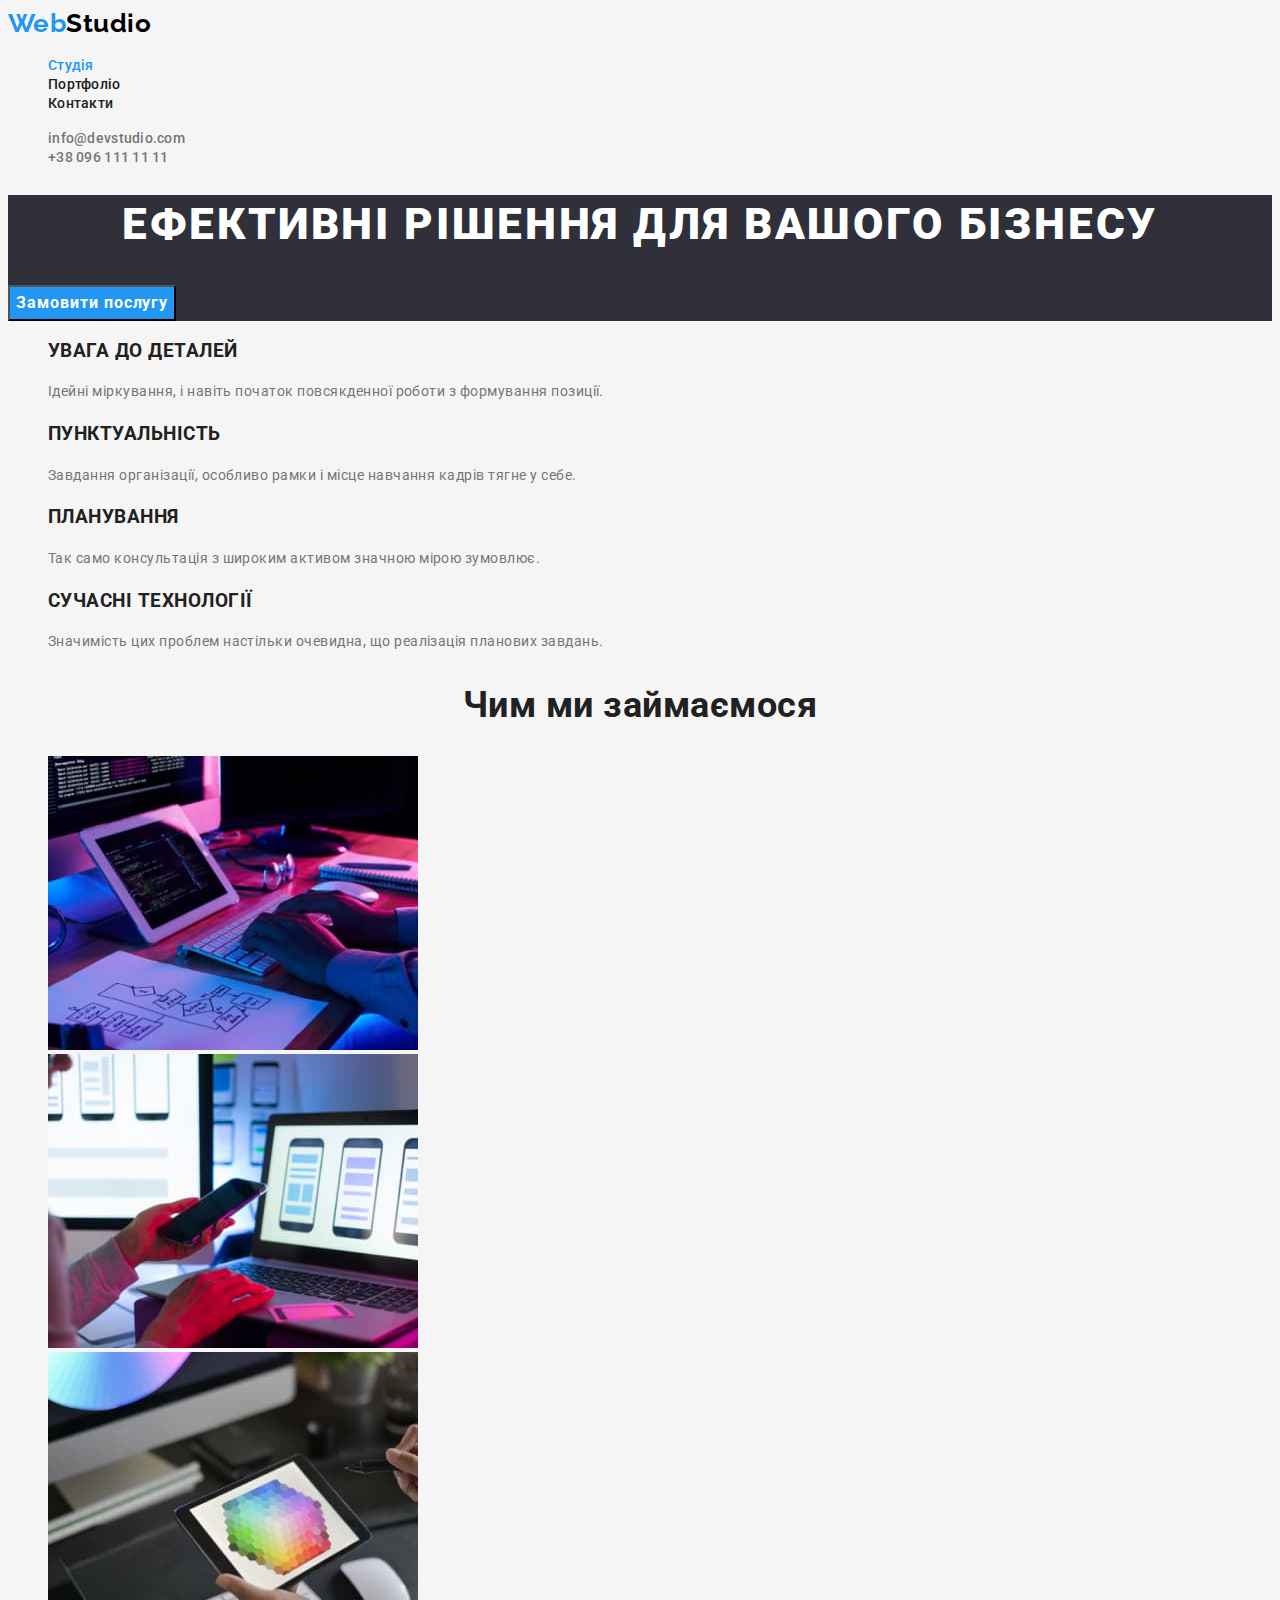
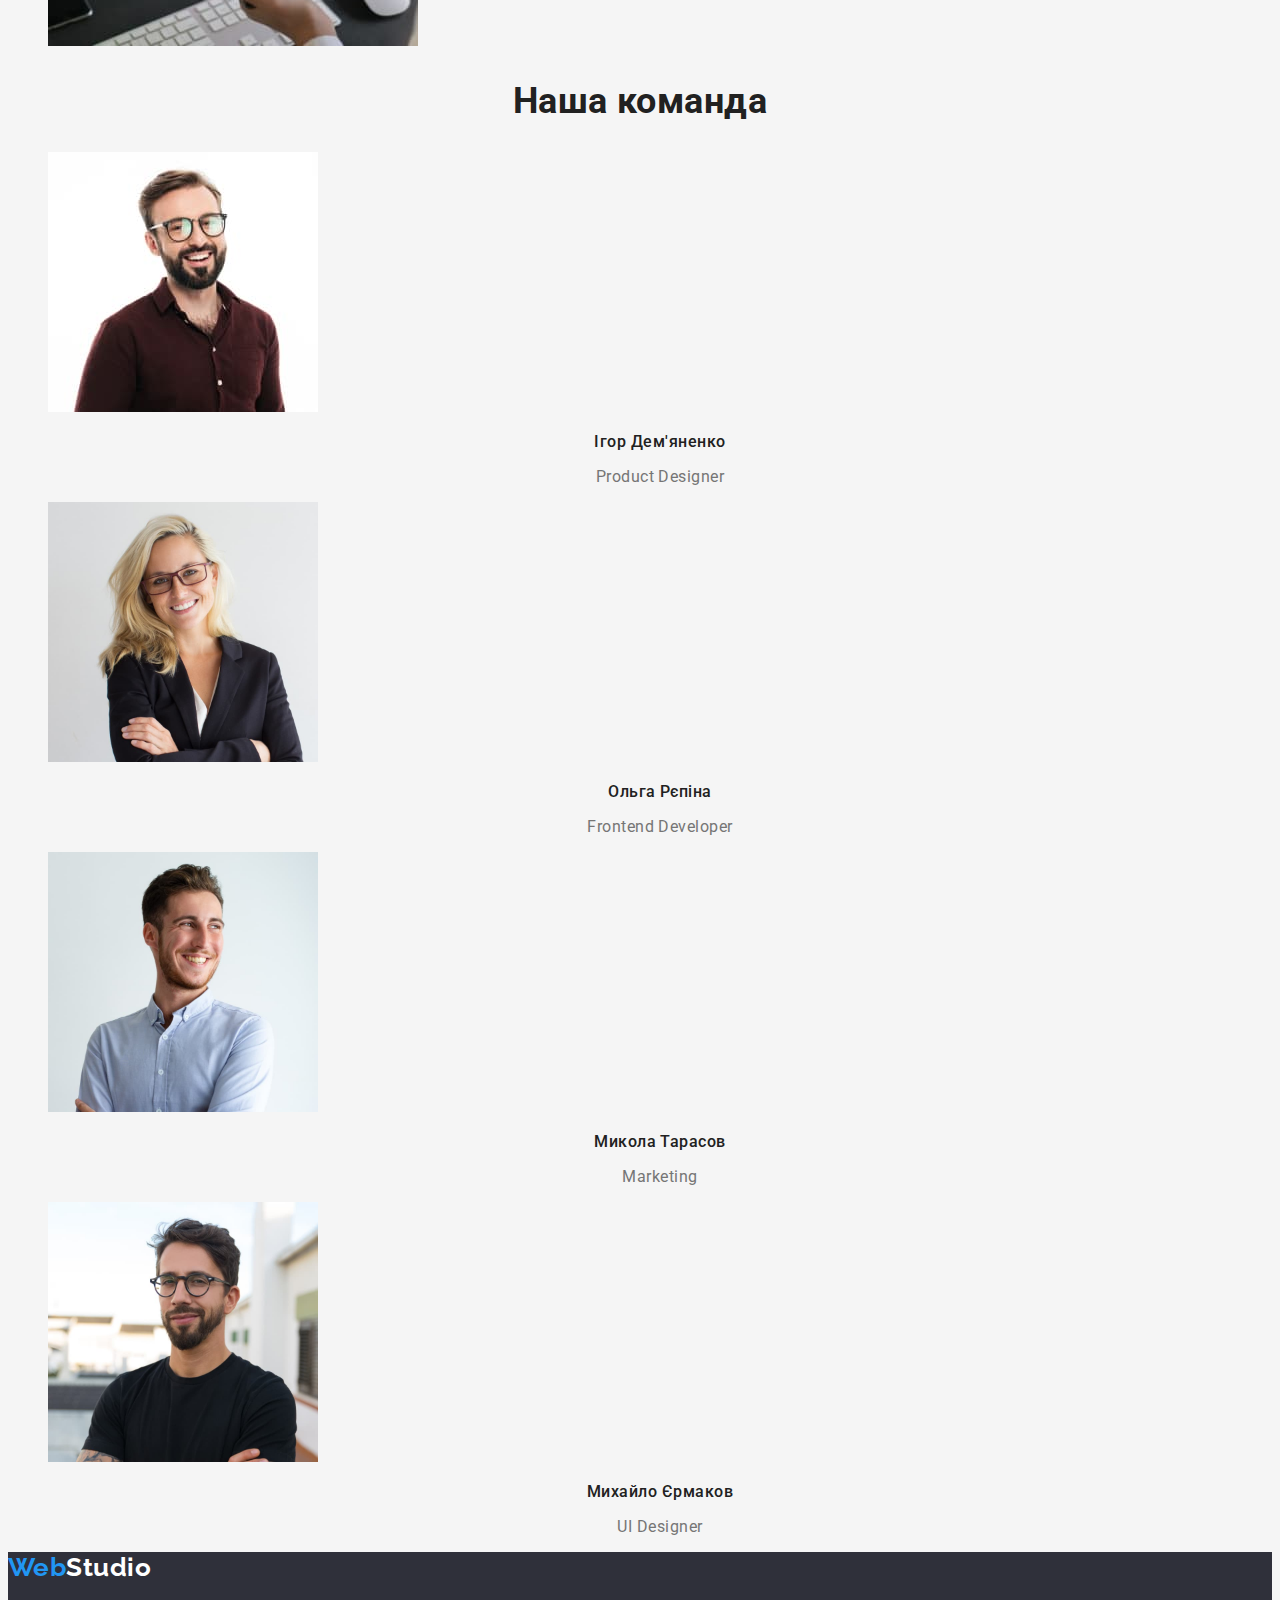
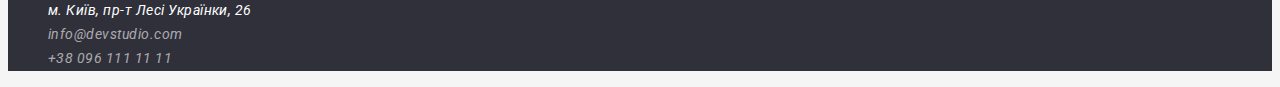
<file: index.html>
<!DOCTYPE html>
<html lang="uk">
  <head>
    <meta charset="UTF-8" />
    <meta http-equiv="X-UA-Compatible" content="IE=edge" />
    <meta name="viewport" content="width=device-width, initial-scale=1.0" />
    <title lang="en">WebStudio</title>
    <link
      href="https://fonts.googleapis.com/css2?family=Raleway:wght@700&family=Roboto:wght@400;500;700;900&display=swap"
      rel="stylesheet"
    />
    <link rel="stylesheet" href="./css/style.css" />
  </head>
  <body>
    <!--шапка сайта-->
    <header class="page-header">
      <nav>
        <a href="" class="logo">Web<span class="logo-header">Studio</span></a>
        <ul class="site-nav-list">
          <li><a href="./index.html" class="nav-link-carrent">Студія</a></li>
          <li><a href="./portfolio.html" class="nav-link">Портфоліо</a></li>
          <li><a href="" class="nav-link">Контакти</a></li>
        </ul>
      </nav>
      <ul class="auth-nav-list">
        <li>
          <a href="mailto:info@devstudio.com" class="contakt-link"
            >info@devstudio.com</a
          >
        </li>
        <li>
          <a href="tel:+380961111111" class="contakt-link">+38 096 111 11 11</a>
        </li>
      </ul>
    </header>
    <main>
      <section class="section-hero">
        <h1 class="title-hero">Ефективні рішення для вашого бізнесу</h1>
        <button type="button" class="button">Замовити послугу</button>
      </section>
      <!--features-->
      <section class="section">
        <h2 hidden class="visually-hidden">особливості</h2>
        <ul class="features">
          <li>
            <h3 class="title">УВАГА ДО ДЕТАЛЕЙ</h3>
            <p class="text">
              Ідейні міркування, і навіть початок повсякденної роботи з
              формування позиції.
            </p>
          </li>
          <li>
            <h3 class="title">ПУНКТУАЛЬНІСТЬ</h3>
            <p class="text">
              Завдання організації, особливо рамки і місце навчання кадрів тягне
              у себе.
            </p>
          </li>
          <li>
            <h3 class="title">ПЛАНУВАННЯ</h3>
            <p class="text">
              Так само консультація з широким активом значною мірою зумовлює.
            </p>
          </li>
          <li>
            <h3 class="title">СУЧАСНІ ТЕХНОЛОГІЇ</h3>
            <p class="text">
              Значимість цих проблем настільки очевидна, що реалізація планових
              завдань.
            </p>
          </li>
        </ul>
      </section>

      <section class="section">
        <h2 class="section-title">Чим ми займаємося</h2>
        <ul>
          <li>
            <img
              src="./img/img_1.jpg"
              alt="Веб-сайти"
              width="370"
              height="294"
            />
          </li>
          <li>
            <img src="./img/img_2.jpg" alt="Додатки" width="370" height="294" />
          </li>
          <li>
            <img src="./img/img_3.jpg" alt="дизайн" width="370" height="294" />
          </li>
        </ul>
      </section>
      <!--team-->
      <section class="section">
        <h2 class="section-title">Наша команда</h2>
        <ul class="team-list">
          <li>
            <img
              src="./img/igor_demianenko.jpg"
              alt="Ігор Дем'яненко"
              width="270"
              height="260"
            />
            <h3 class="team-title">Ігор Дем'яненко</h3>
            <p class="team-text">Product Designer</p>
          </li>
          <li>
            <img
              src="./img/olga_repina.jpg"
              alt="Ольга Рєпіна"
              width="270"
              height="260"
            />
            <h3 class="team-title">Ольга Рєпіна</h3>
            <p class="team-text">Frontend Developer</p>
          </li>
          <li>
            <img
              src="./img/mykola_tarasov.jpg"
              alt="Микола Тарасов"
              width="270"
              height="260"
            />
            <h3 class="team-title">Микола Тарасов</h3>
            <p class="team-text">Marketing</p>
          </li>
          <li>
            <img
              src="./img/myhailo_ermakov.jpg"
              alt="Михайло Єрмаков"
              width="270"
              height="260"
            />
            <h3 class="team-title">Михайло Єрмаков</h3>
            <p class="team-text">UI Designer</p>
          </li>
        </ul>
      </section>
    </main>
    <!--футер-->
    <footer class="footer">
      <a href="./index.html" class="logo"
        >Web<span class="logo-footer">Studio</span></a
      >
      <address>
        <ul>
          <li><a class="adress"> м. Київ, пр-т Лесі Українки, 26 </a></li>
          <li>
            <a class="footer-link" href="mailto:info@devstudio.com"
              >info@devstudio.com</a
            >
          </li>
          <li>
            <a class="footer-link" href="tel:+380961111111"
              >+38 096 111 11 11</a
            >
          </li>
        </ul>
      </address>
    </footer>
  </body>
</html>
</file>
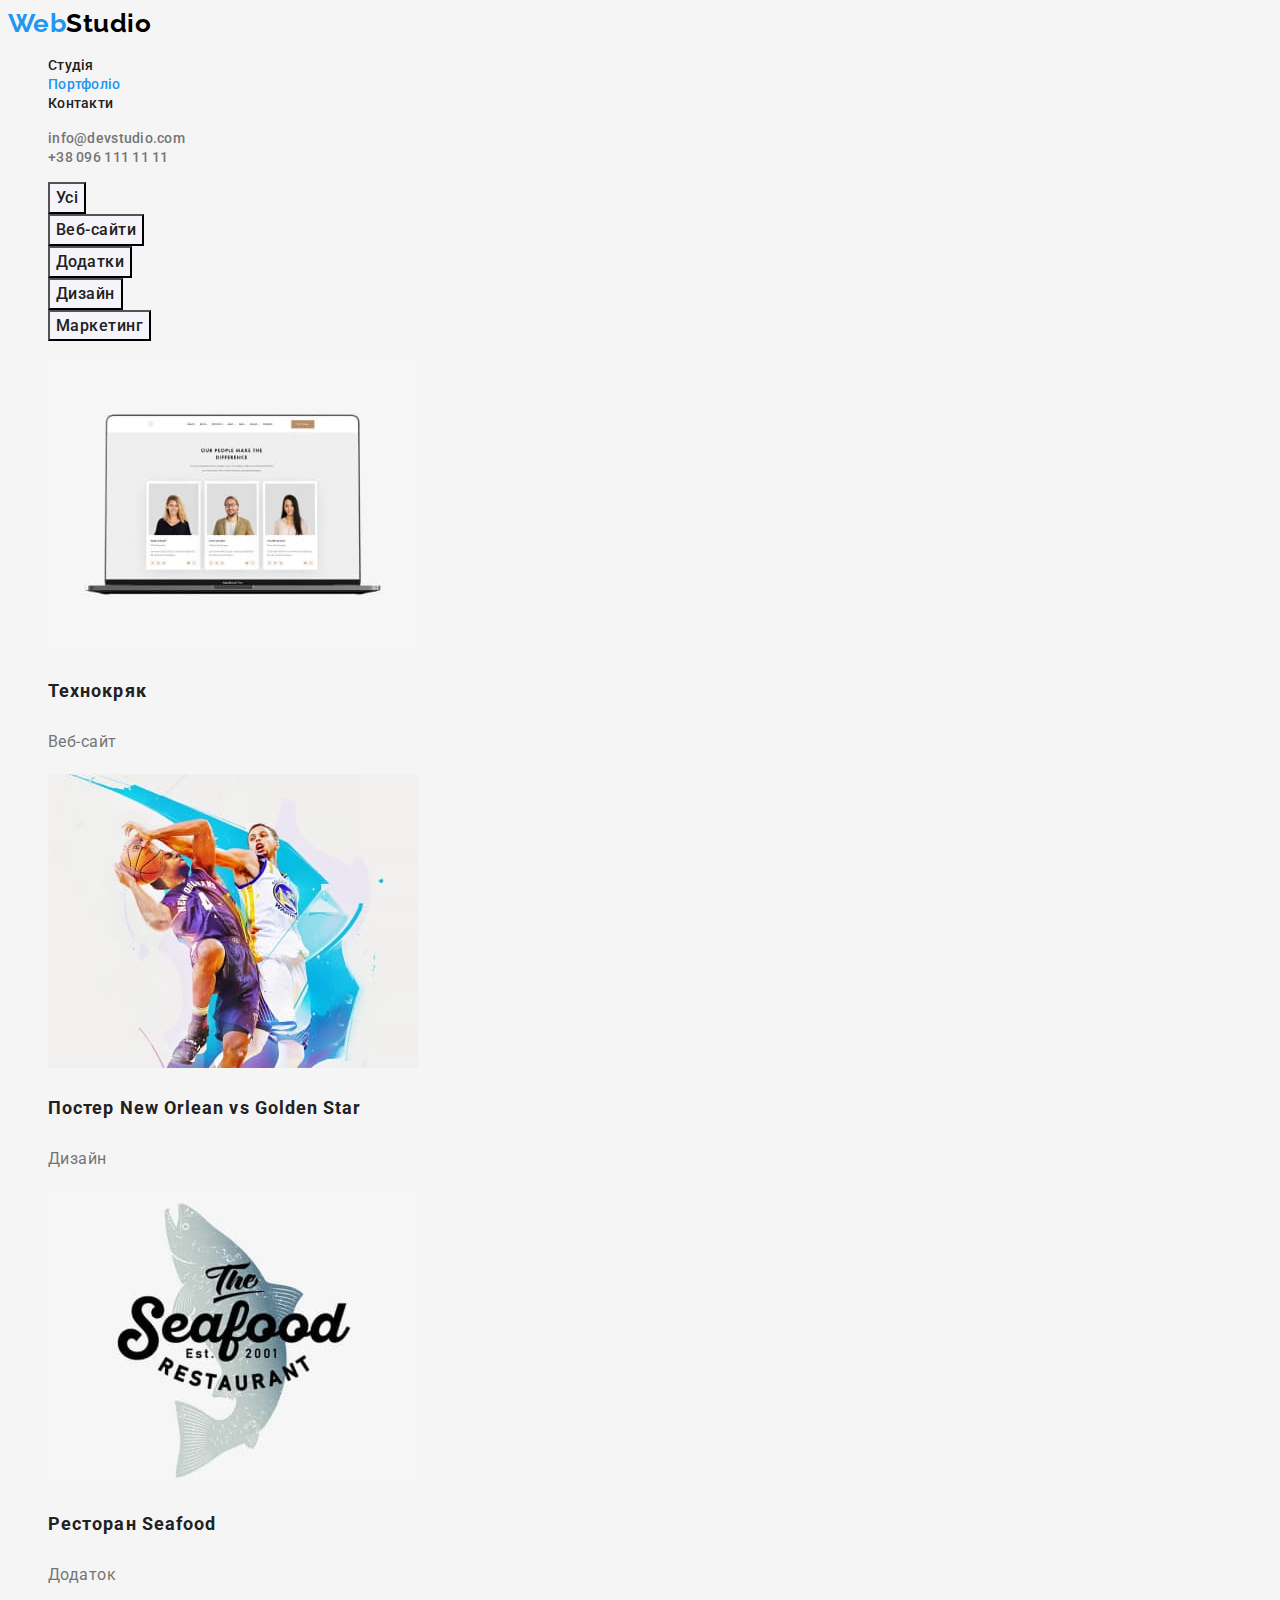
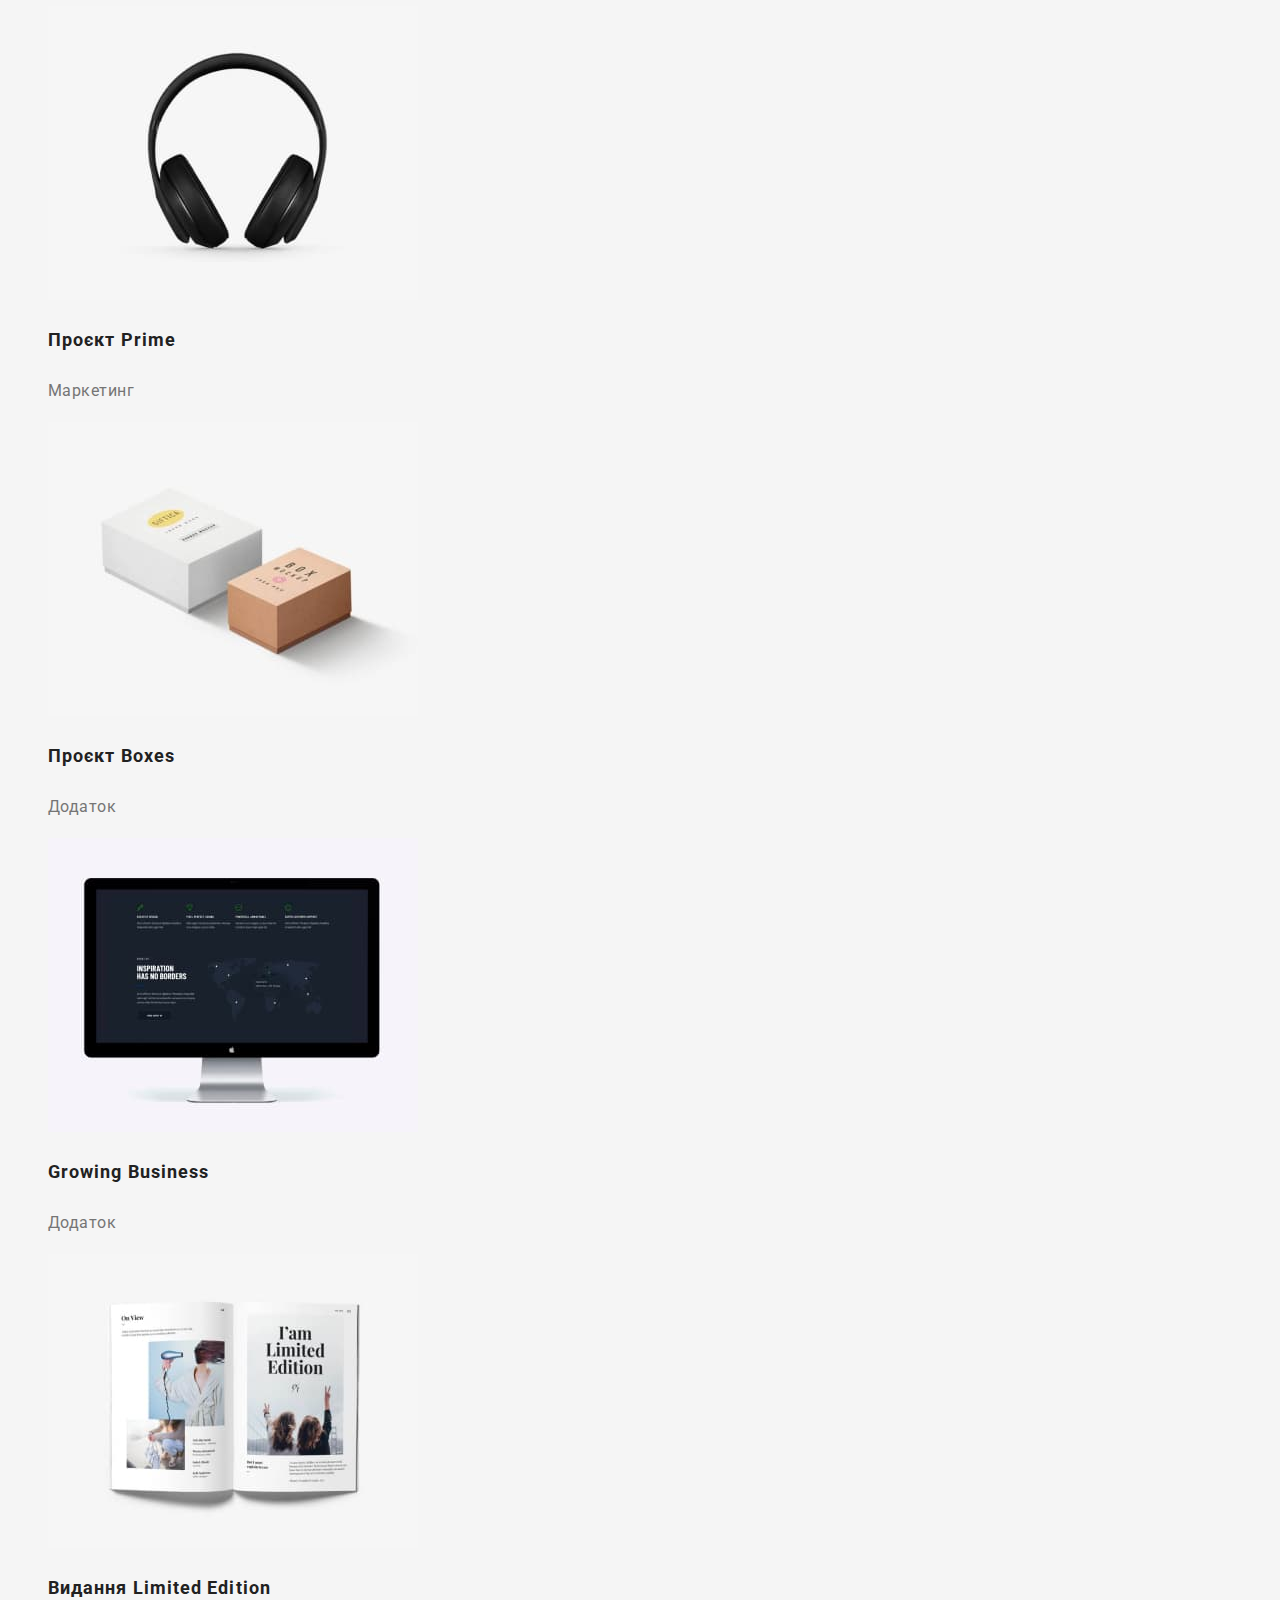
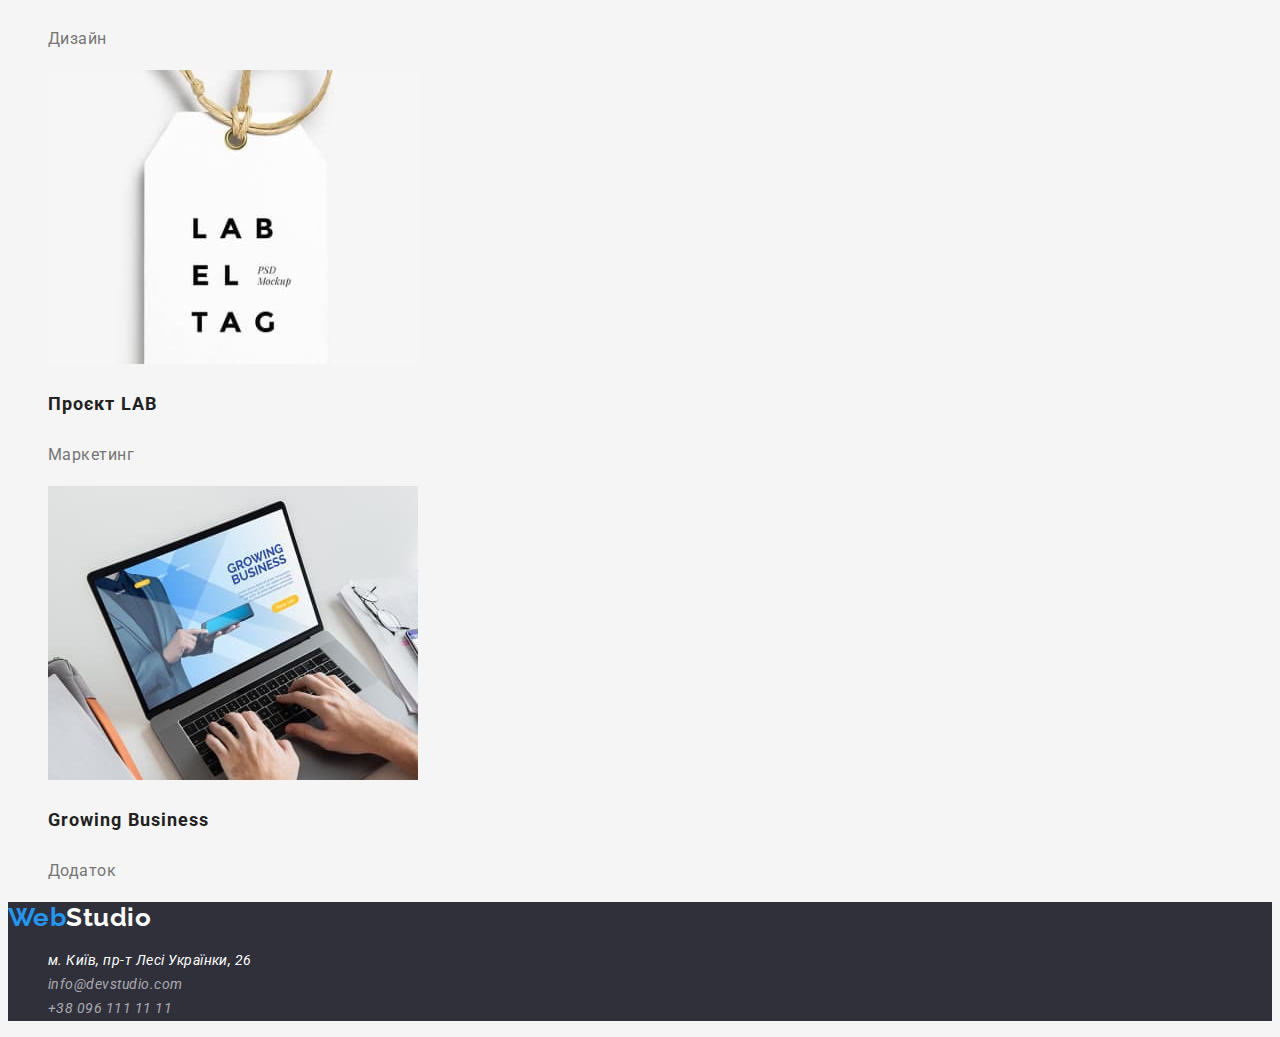
<file: portfolio.html>
<!DOCTYPE html>
<html lang="uk">
  <head>
    <meta charset="UTF-8" />
    <meta http-equiv="X-UA-Compatible" content="IE=edge" />
    <meta name="viewport" content="width=device-width, initial-scale=1.0" />
    <title>Portfolio</title>
     <link
      href="https://fonts.googleapis.com/css2?family=Raleway:wght@700&family=Roboto:wght@400;500;700;900&display=swap"
      rel="stylesheet"
    />
    <link rel="stylesheet" href="./css/style.css" />
  </head>
  <body class="body">
    <!--шапка сайта-->
    <header class="page-header">
      <nav>
        <a href="./index.html" class="logo">Web<span class="logo-header">Studio</span></a>
        <ul class="site-nav-list">
          <li><a class="nav-link" href="./index.html">Студія</a></li>
          <li><a class="nav-link-carrent" href="">Портфоліо</a></li>
          <li><a class="nav-link" href="">Контакти</a></li>
        </ul>
      </nav>
      <ul>
        <li><a class="contakt-link" href="mailto:info@devstudio.com">info@devstudio.com</a></li>
        <li><a class="contakt-link" href="tel:+380961111111">+38 096 111 11 11</a></li>
      </ul>
    </header>
    <main>
      <h1 hidden  class="visually-hidden">портфоліо</h1>
      <section class="filter">
        <h2 hidden  class="visually-hidden">Filter</h2>
        <ul class="buttons">
          <li><button class="filter-button" type="button">Усі</button></li>
          <li><button class="filter-button" type="button">Веб-сайти</button></li>
          <li><button class="filter-button" type="button">Додатки</button></li>
          <li><button class="filter-button" type="button">Дизайн</button></li>
          <li><button class="filter-button" type="button">Маркетинг</button></li>
        </ul>
      </section>
      <section class="progect">
        <h2 hidden class="visually-hidden">проекти</h2>
        <ul>
          <li>
            <a href="" class="progect-link">
              <img
              src="./img/img_4.jpg"
              alt="Веб-сайт"
              width="370"
              height="294"
            />
            <h3 class="progect-title">Технокряк</h3>
            <p class="progect-text ">Веб-сайт</p></a>
             
          </li>
          <li> <a href=""  class="progect-link">
            <img
              src="./img/img_5.jpg"
              alt="Дизайн"
              width="370"
              height="294"
            />
            <h3 class="progect-title">Постер New Orlean vs Golden Star</h3>
            <p class="progect-text ">Дизайн</p></a>
            
          </li>
          <li><a href="" class="progect-link">
            <img
              src="./img/img_6.jpg"
              alt="Додаток"
              width="370"
              height="294"
            />
            <h3 class="progect-title">Ресторан Seafood</h3>
            <p class="progect-text ">Додаток</p></a>
             
          </li>
          <li><a href=""  class="progect-link">
            <img
              src="./img/img_7.jpg"
              alt="Наушники"
              width="370"
              height="294"
            />
            <h3 class="progect-title">Проєкт Prime</h3>
            <p class="progect-text ">Маркетинг</p></a>
             
          </li>
          <li><a href=""  class="progect-link">
            <img
              src="./img/img_8.jpg"
              alt="Коробки"
              width="370"
              height="294"
            />
            <h3 class="progect-title">Проєкт Boxes</h3>
            <p class="progect-text ">Додаток</p></a>
             
          </li>
          <li><a href="" class="progect-link">
            <img
              src="./img/img_9.jpg"
              alt="Монітор"
              width="370"
              height="294"
            />
            <h3 class="progect-title">Growing Business</h3>
            <p class="progect-text">Додаток</p></a>
          </li>
           <li><a href="" class="progect-link">
             <img
              src="./img/img_10.jpg"
              alt="книжка"
              width="370"
              height="294"
            />
            <h3 class="progect-title">Видання Limited Edition</h3>
            <p class="progect-text">Дизайн</p>
            </a>
          </li>
          <li><a href=""  class="progect-link">
            <img
              src="./img/img_11.jpg"
              alt="Бірка"
              width="370"
              height="294"
            />
            <h3 class="progect-title">Проєкт LAB</h3>
            <p class="progect-text ">Маркетинг</p></a>
             
          </li>
          <li> <a href=""  class="progect-link">
             <img
              src="./img/img_12.jpg"
              alt="Компютер"
              width="370"
              height="294"
            />
            <h3 class="progect-title">Growing Business</h3>
            <p class="progect-text ">Додаток</p></a>
           
          </li>
        </ul>
      </section>
    </main>

    <footer class="footer">
      <a href="./index.html" class="logo">Web<span class="logo-footer">Studio</span></a>
      <address>
        <ul>
          <li><a class="adress"> м. Київ, пр-т Лесі Українки, 26 </a></li>
          <li><a class="footer-link" href="mailto:info@devstudio.com">info@devstudio.com</a></li>
          <li><a class="footer-link" href="tel:+380961111111">+38 096 111 11 11</a></li>
        </ul>
      </address>
    </footer>
  </body>
</html>
</file>
<file: css/style.css>
:root {
    --primary-text-color:#757575;
    --title-text-color:#212121;
    --accent-color:#2196F3;
    --second-accent-color:#FFFFFF;
   --footer-text-color: rgba(255, 255, 255, 0.6);
   --background: #F5F5F5;
   --hero-background: #2F303A;
   --button-background-color: #F5F4FA;
   --button-background-hero: #188CE8;
   --accent-logo-color:#000000;
}

/* index*/

body {
    background-color: var(--background) ;
    color:var(--primary-text-color) ;
    font-family: 'Roboto', sans-serif;
    letter-spacing: 0.03em;
}

ul {
    list-style: none;
}

/* header*/

.logo {
    color: var(--accent-color);
    font-family: 'Raleway', sans-serif;
font-style: normal;
font-weight: 700;
font-size: 26px;
line-height: 1.19;

 text-decoration: none;
}

.logo-header{
    color: var(--accent-logo-color);
}

.logo-footer{
    color: var(--second-accent-color);
}

.nav-link {
    color: var(--title-text-color);
     text-decoration: none;
   
font-weight: 500;
font-size: 14px;
line-height: 1.14;
letter-spacing: 0.02em;
}

.nav-link:hover,
.nav-link:focus{
    color: var(--accent-color);
}

.nav-link-carrent{
    color: var(--accent-color);
     text-decoration: none;
     font-weight: 500;
font-size: 14px;
line-height: 1.14;
letter-spacing: 0.02em;
}

.contakt-link {
    color: var(--primary-text-color);
     text-decoration: none;
   
font-style: normal;
font-weight: 500;
font-size: 14px;
line-height: 1.14;
letter-spacing: 0.02em;
}

.contakt-link:hover,
.contakt-link:focus{
    color: var(--accent-color);
}
/* hero*/

.title-hero {
    color: var(--second-accent-color);
 
font-style: normal;
font-weight: 900;
font-size: 44px;
line-height: 1.36;
text-align: center;
letter-spacing: 0.06em;
text-transform: uppercase;
}
.section-hero  {
    background-color: var(--hero-background);
}

/* section особливості*/

.section-title {
    color: var(--title-text-color);

font-weight: 700;
font-size: 36px;
line-height: 1.17;
text-align: center;

}


/*features*/

.visually-hidden {
  position: absolute;
    white-space: nowrap;
    width: 1px;
    height: 1px;
    overflow: hidden;
    border: 0;
    padding: 0;
    clip: rect(0 0 0 0);
    clip-path: inset(50%);
    margin: -1px;
}

.features .title {
    color: var(--title-text-color);
}

.text {
font-size: 14px;
line-height: 1.71;
}


/*team-title*/

.team-title{
    color: var(--title-text-color);
  
font-weight: 500;
font-size: 16px;
line-height: 1.19;
text-align: center;
}
.team-text{
    font-weight: 400;
font-size: 16px;
line-height: 1.19;

text-align: center;

}

/* button*/

.button {
    color: var(--second-accent-color);
    background-color: var(--accent-color);
    cursor: pointer;
    font-family: inherit;
font-weight: 700;
font-size: 16px;
line-height: 1.88;
display: flex;
align-items: center;
text-align: center;
letter-spacing: 0.06em;
}

.button:hover,
.button:focus {
color: var(--second-accent-color);
    background-color: var(--button-background-hero);
    }

/* footer*/

.footer {
    background-color: var(--hero-background);
}

.adress {
    color: var(--second-accent-color);
}

.footer-link {
    color: var(--footer-text-color);
}

.footer-link:hover,
.footer-link:focus{
    color: var(--accent-color);
}

.footer-link, .adress {
     text-decoration: none;
font-weight: 400;
font-size: 14px;
line-height: 1.71;

}


/* portfolio*/



/* filter buttons*/

.filter-button {
    color: var(--title-text-color);
    background-color: var(--button-background-color);
    cursor: pointer;
     font-family: 'Roboto', sans-serif;
font-weight: 500;
font-size: 16px;
line-height: 1.62;
text-align: center;
letter-spacing: 0.03em;
}

.filter-button:hover,
.filter-button:focus {
    color: var(--second-accent-color);
     background-color: var(--accent-color);
}

/*progect*/
.progect-link{
     text-decoration: none;
}

.progect-title{
    color: var(--title-text-color);
  font-family: 'Roboto', sans-serif;
font-weight: 700;
font-size: 18px;
line-height: 2;
letter-spacing: 0.06em;

}

.progect-text {
    color: var(--primary-text-color);
     font-family: 'Roboto', sans-serif;
font-style: normal;
font-weight: 400;
font-size: 16px;
line-height: 1.88;
letter-spacing: 0.03em;

}
</file>
